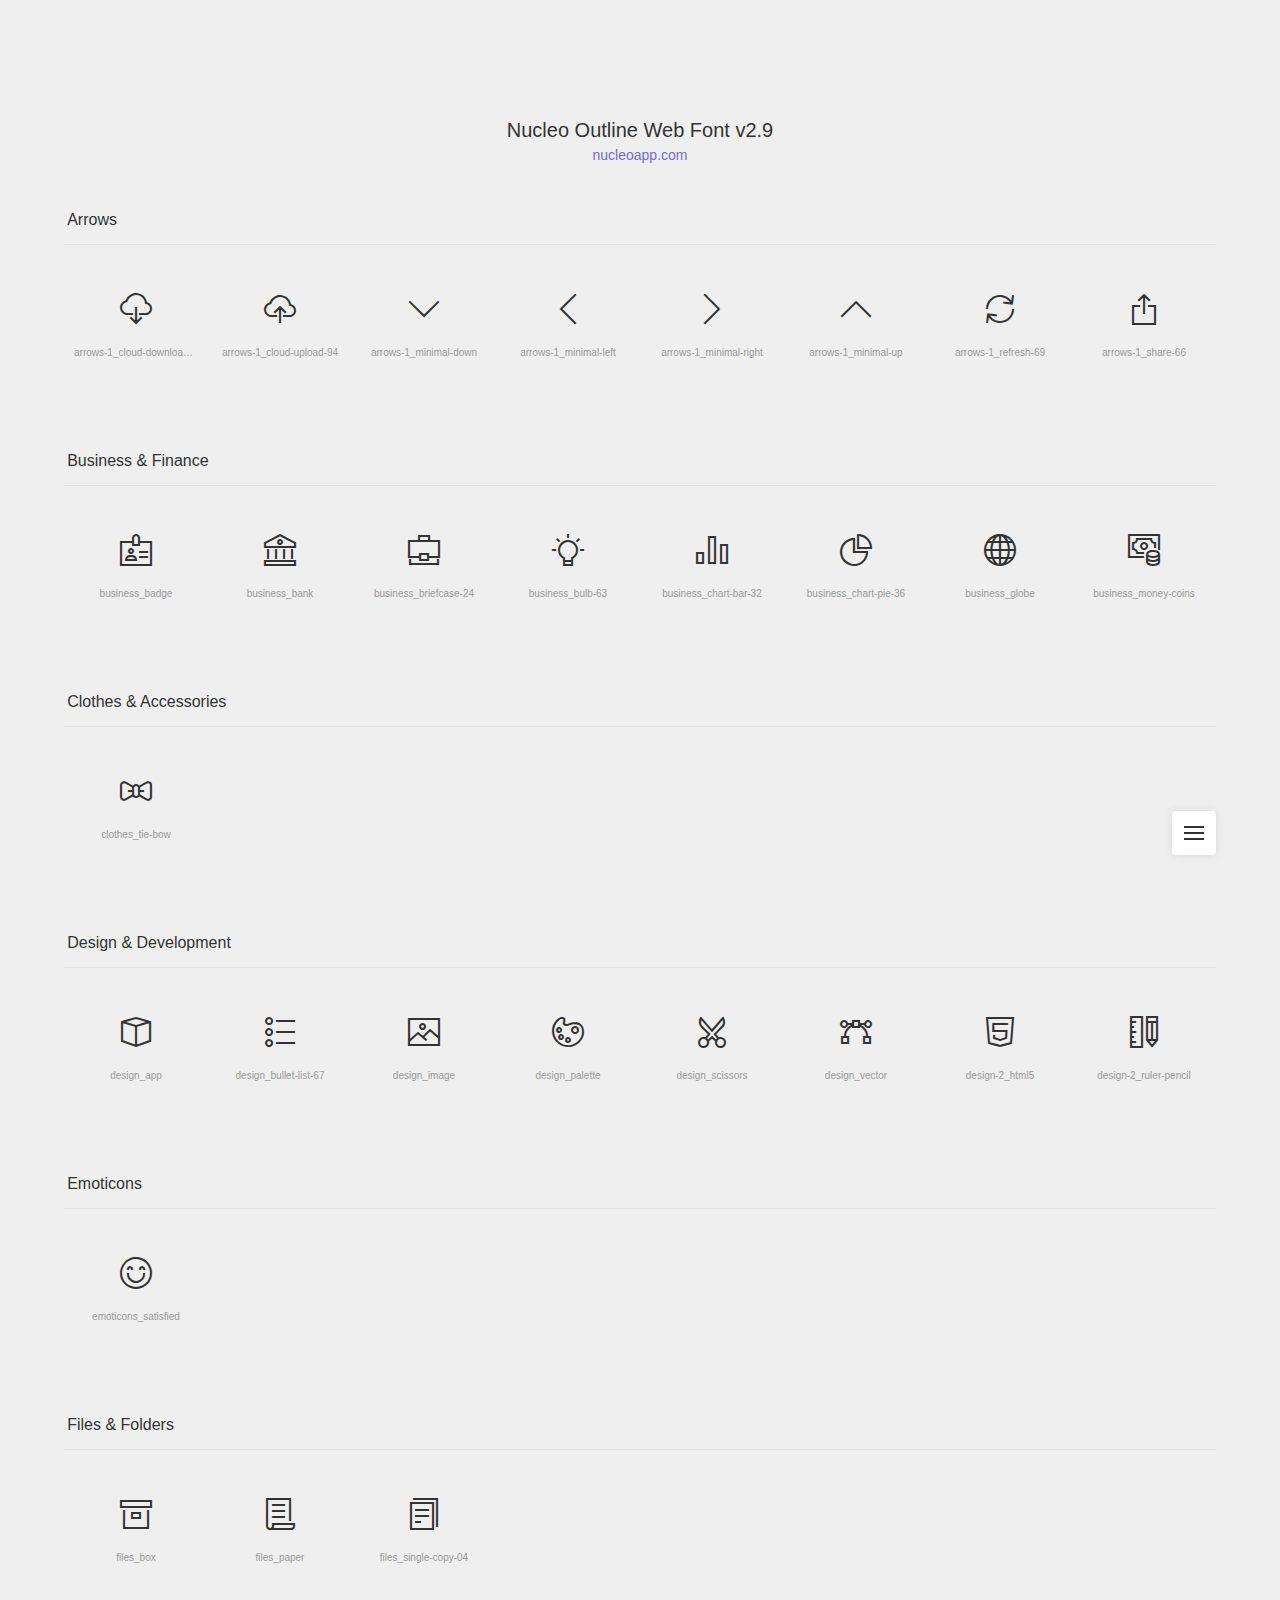
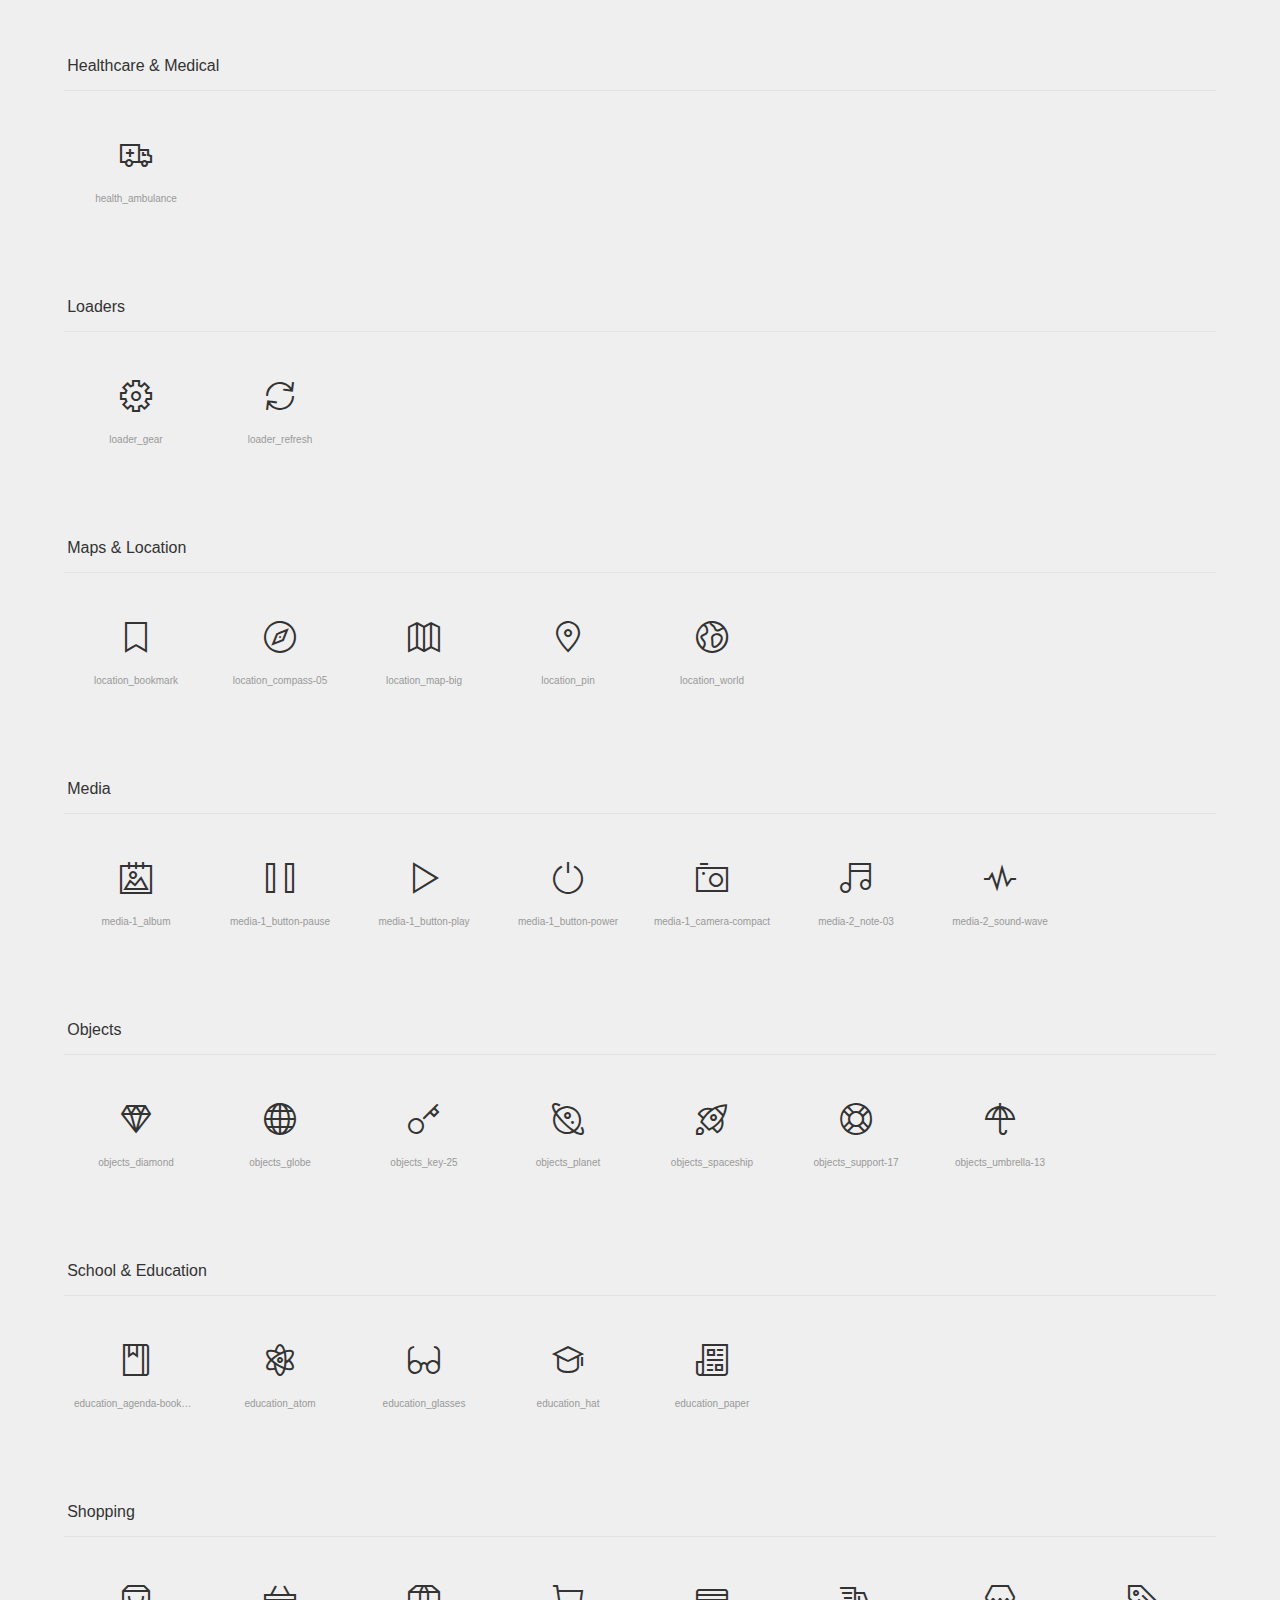
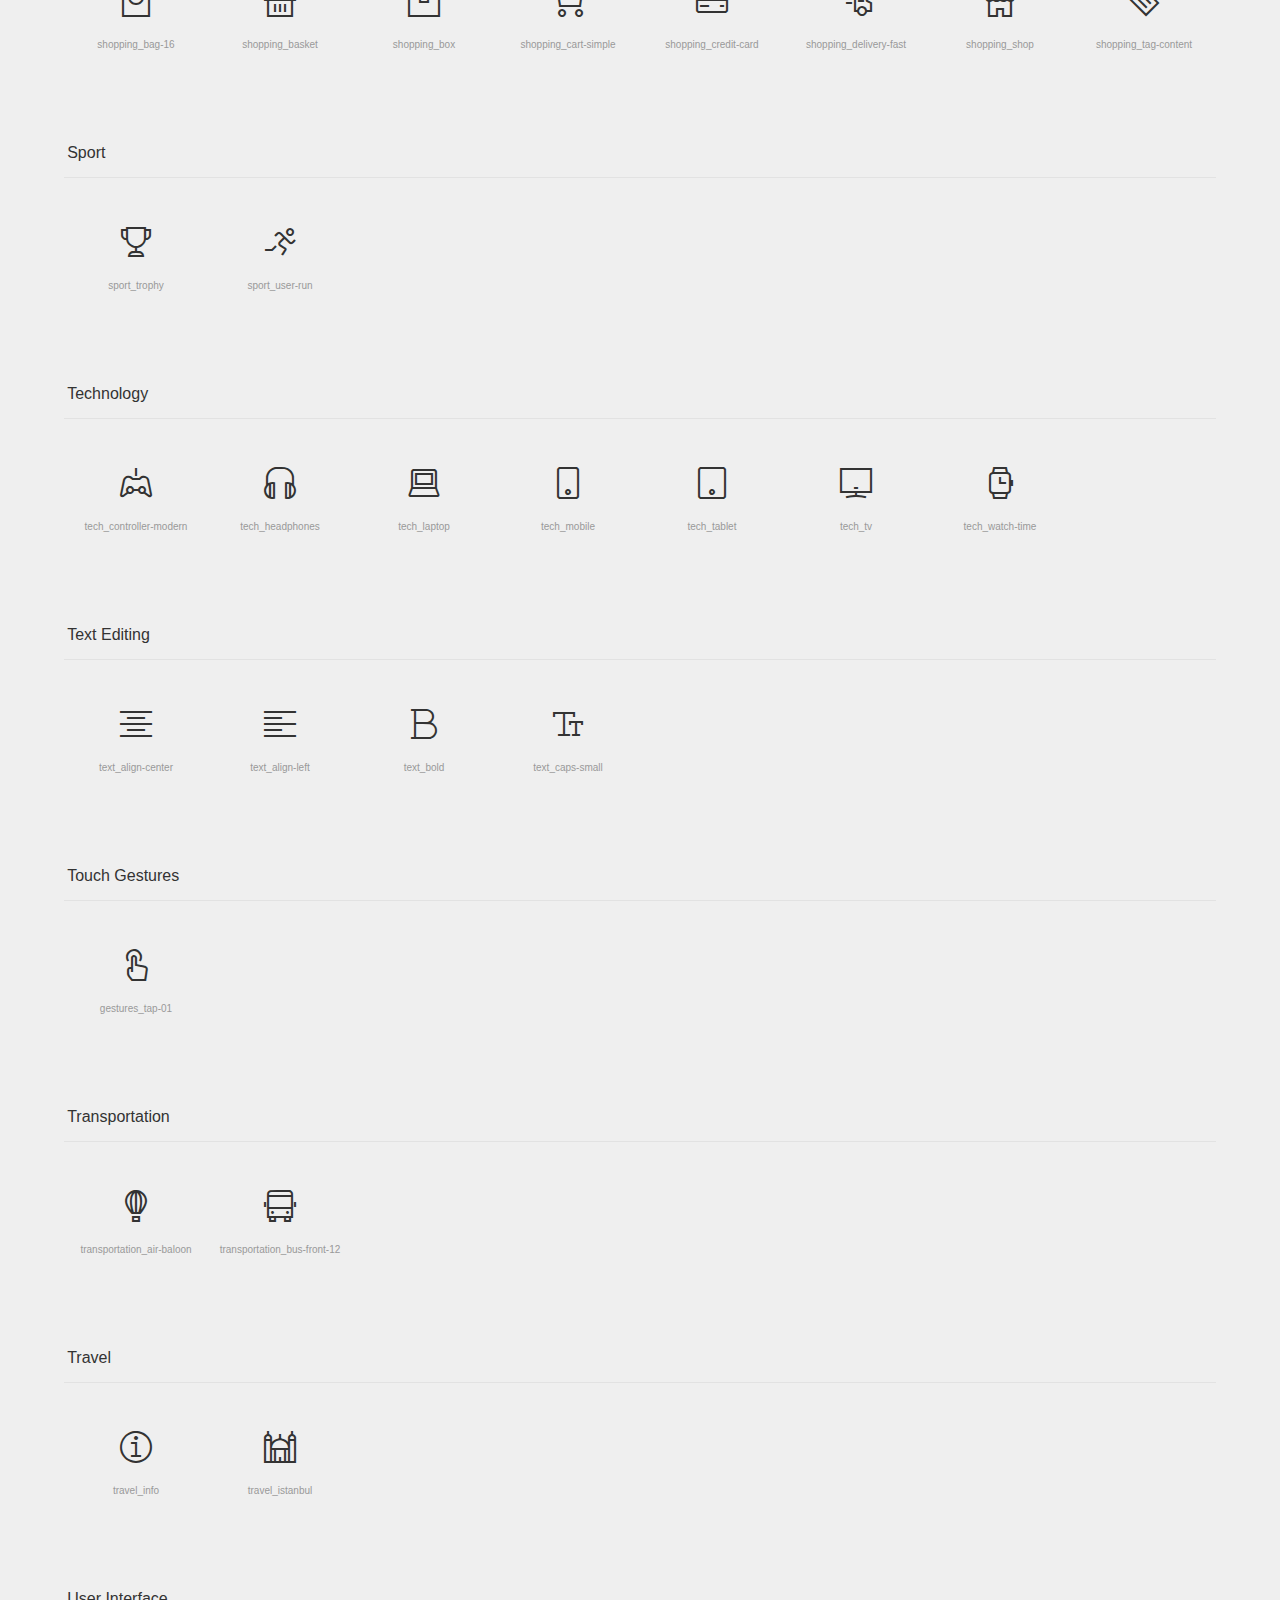
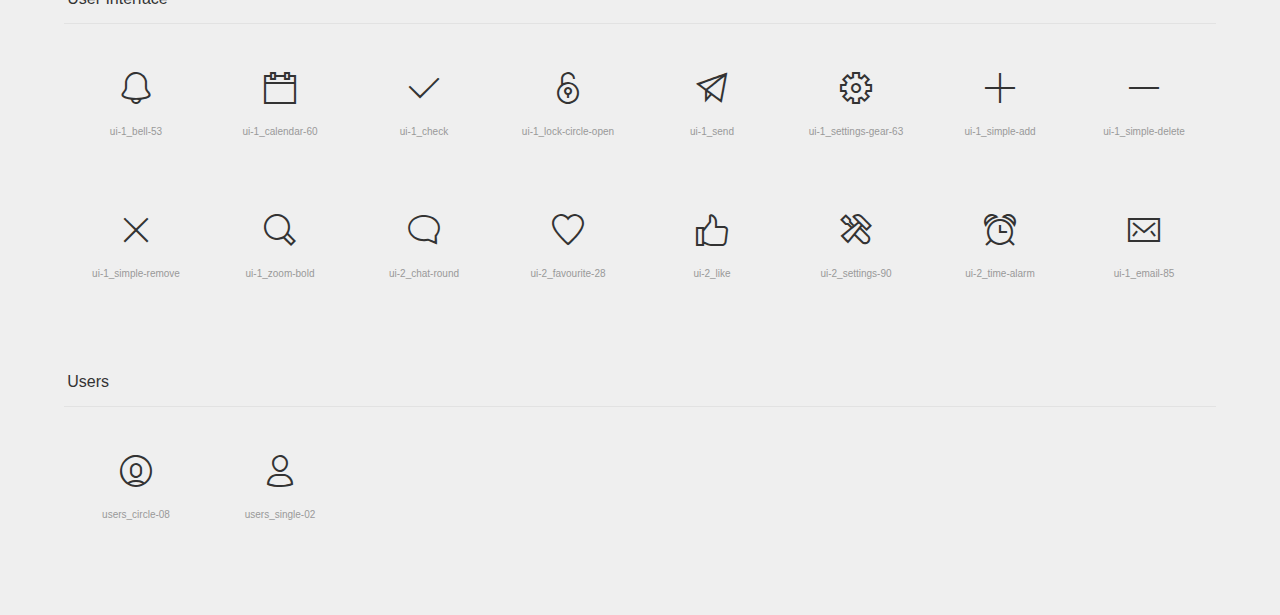
<file: admin/nucleo-icons.html>
<!doctype html>
<html lang="en">

<head>
  <meta charset="UTF-8">
  <meta name="viewport" content="width=device-width, initial-scale=1">
  <link rel="stylesheet" href="./assets/css/now-ui-dashboard.css">
  <link rel="shortcut icon" href="./assets/img/favicon.png">
  <title>Nucleo Outline Web Font</title>
  <script src="https://code.jquery.com/jquery-3.3.1.min.js" integrity="sha256-FgpCb/KJQlLNfOu91ta32o/NMZxltwRo8QtmkMRdAu8=" crossorigin="anonymous"></script>
  <style media="screen">
    /* http://meyerweb.com/eric/tools/css/reset/
	 v2.0 | 20110126
	 License: none (public domain)
  */

    html,
    body,
    div,
    span,
    applet,
    object,
    iframe,
    h1,
    h2,
    h3,
    h4,
    h5,
    h6,
    p,
    blockquote,
    pre,
    a,
    abbr,
    acronym,
    address,
    big,
    cite,
    code,
    del,
    dfn,
    em,
    img,
    ins,
    kbd,
    q,
    s,
    samp,
    small,
    strike,
    strong,
    sub,
    sup,
    tt,
    var,
    b,
    u,
    i,
    center,
    dl,
    dt,
    dd,
    ol,
    ul,
    li,
    fieldset,
    form,
    label,
    legend,
    table,
    caption,
    tbody,
    tfoot,
    thead,
    tr,
    th,
    td,
    article,
    aside,
    canvas,
    details,
    embed,
    figure,
    figcaption,
    footer,
    header,
    hgroup,
    menu,
    nav,
    output,
    ruby,
    section,
    summary,
    time,
    mark,
    audio,
    video {
      margin: 0;
      padding: 0;
      border: 0;
      font-size: 100%;
      font: inherit;
      vertical-align: baseline;
    }

    /* HTML5 display-role reset for older browsers */
    article,
    aside,
    details,
    figcaption,
    figure,
    footer,
    header,
    hgroup,
    menu,
    nav,
    section,
    main {
      display: block;
    }

    body {
      line-height: 1;
    }

    ol,
    ul {
      list-style: none;
    }

    blockquote,
    q {
      quotes: none;
    }

    blockquote:before,
    blockquote:after,
    q:before,
    q:after {
      content: '';
      content: none;
    }

    table {
      border-collapse: collapse;
      border-spacing: 0;
    }



    /* --------------------------------

  Nucleo Outline Web Font - nucleoapp.com/
  License - nucleoapp.com/license/
  Created using IcoMoon - icomoon.io

  -------------------------------- */

    /* --------------------------------

  Primary style

  -------------------------------- */
    *,
    *::after,
    *::before {
      box-sizing: border-box;
    }

    html {
      font-size: 62.5%;
    }

    body {
      font-size: 1.6rem;
      font-family: sans-serif;
      color: #333333;
      background: #efefef;
    }

    a {
      color: #766acf;
      text-decoration: none;
    }

    /* --------------------------------

  Main components

  -------------------------------- */
    header {
      text-align: center;
      padding: 120px 0 0;
    }

    header h1 {
      font-size: 2rem;
    }

    header p {
      font-size: 1.4rem;
      margin-top: .6em;
    }

    header a:hover {
      text-decoration: underline;
    }

    section {
      width: 90%;
      max-width: 1200px;
      margin: 50px auto;
    }

    section h2 {
      border-bottom: 1px solid #e2e2e2;
      padding: 0 0 1em .2em;
      margin-bottom: 1em;
    }

    ul::after {
      clear: both;
      content: "";
      display: table;
    }

    ul li {
      width: 25%;
      float: left;
      padding: 16px 0;
      text-align: center;
      border-radius: .25em;
      -webkit-transition: background 0.2s;
      -moz-transition: background 0.2s;
      transition: background 0.2s;
      -webkit-user-select: none;
      -moz-user-select: none;
      -ms-user-select: none;
      user-select: none;
      overflow: hidden;
    }

    ul li:hover {
      background: #dbdbdb;
    }

    ul p,
    ul em,
    ul input {
      display: inline-block;
      font-size: 1rem;
      color: #999999;
      -webkit-user-select: auto;
      -moz-user-select: auto;
      -ms-user-select: auto;
      user-select: auto;
      white-space: nowrap;
      width: 100%;
      overflow: hidden;
      text-overflow: ellipsis;
      cursor: pointer;
    }

    ul p {
      padding: 10px;
      margin-top: 10px;
    }

    ul p::selection,
    ul em::selection {
      background: #766acf;
      color: #efefef;
    }

    ul em {
      margin-bottom: 8px;
    }

    ul em::before {
      content: '[';
    }

    ul em::after {
      content: ']';
    }

    ul input {
      text-align: center;
      background: transparent;
      border: none;
      box-shadow: none;
      outline: none;
    }

    @media only screen and (min-width: 768px) {
      ul li {
        width: 20%;
        float: left;
      }
    }

    @media only screen and (min-width: 1024px) {
      ul li {
        width: 12.5%;
        float: left;
        padding: 32px 0;
      }
    }

    /* --------------------------------

  Smart fixed navigation

  -------------------------------- */

    #cd-nav ul {
      /* mobile first */
      position: fixed;
      width: 90%;
      max-width: 400px;
      max-height: 90%;
      right: 5%;
      bottom: 5%;
      border-radius: 0.25em;
      box-shadow: 0 0 10px rgba(0, 0, 0, 0.1);
      background: white;
      visibility: hidden;
      /* remove overflow:hidden if you want to create a drop-down menu - but then remember to fix/eliminate the list items animation */
      overflow: hidden;
      overflow-y: auto;
      z-index: 1;
      /* Force Hardware Acceleration in WebKit */
      -webkit-backface-visibility: hidden;
      backface-visibility: hidden;
      -webkit-transform: scale(0);
      -moz-transform: scale(0);
      -ms-transform: scale(0);
      -o-transform: scale(0);
      transform: scale(0);
      -webkit-transform-origin: 100% 100%;
      -moz-transform-origin: 100% 100%;
      -ms-transform-origin: 100% 100%;
      -o-transform-origin: 100% 100%;
      transform-origin: 100% 100%;
      -webkit-transition: -webkit-transform 0.3s, visibility 0s 0.3s;
      -moz-transition: -moz-transform 0.3s, visibility 0s 0.3s;
      transition: transform 0.3s, visibility 0s 0.3s;
    }

    #cd-nav ul li {
      /* Force Hardware Acceleration in WebKit */
      -webkit-backface-visibility: hidden;
      backface-visibility: hidden;
      display: block;
      width: 100%;
      padding: 0;
      text-align: left;
    }

    #cd-nav ul li:hover {
      background-color: #FFF;
    }

    #cd-nav ul.is-visible {
      visibility: visible;
      -webkit-transform: scale(1);
      -moz-transform: scale(1);
      -ms-transform: scale(1);
      -o-transform: scale(1);
      transform: scale(1);
      -webkit-transition: -webkit-transform 0.3s, visibility 0s 0s;
      -moz-transition: -moz-transform 0.3s, visibility 0s 0s;
      transition: transform 0.3s, visibility 0s 0s;
    }

    #cd-nav li a {
      display: block;
      padding: 1em;
      font-size: 1.2rem;
      border-bottom: 1px solid #eff2f6;
    }

    #cd-nav li a:hover {
      color: #333333;
    }

    #cd-nav li:last-child a {
      border-bottom: none;
    }

    .cd-nav-trigger {
      position: fixed;
      bottom: 5%;
      right: 5%;
      width: 44px;
      height: 44px;
      background: white;
      border-radius: 0.25em;
      box-shadow: 0 0 10px rgba(0, 0, 0, 0.1);
      /* image replacement */
      overflow: hidden;
      text-indent: 100%;
      white-space: nowrap;
      z-index: 2;
    }

    .cd-nav-trigger span {
      /* the span element is used to create the menu icon */
      position: absolute;
      display: block;
      width: 20px;
      height: 2px;
      background: #333333;
      top: 50%;
      margin-top: -1px;
      left: 50%;
      margin-left: -10px;
      -webkit-transition: background 0.3s;
      -moz-transition: background 0.3s;
      transition: background 0.3s;
    }

    .cd-nav-trigger span::before,
    .cd-nav-trigger span::after {
      content: '';
      position: absolute;
      left: 0;
      background: inherit;
      width: 100%;
      height: 100%;
      /* Force Hardware Acceleration in WebKit */
      -webkit-transform: translateZ(0);
      -moz-transform: translateZ(0);
      -ms-transform: translateZ(0);
      -o-transform: translateZ(0);
      transform: translateZ(0);
      -webkit-backface-visibility: hidden;
      backface-visibility: hidden;
      -webkit-transition: -webkit-transform 0.3s, background 0s;
      -moz-transition: -moz-transform 0.3s, background 0s;
      transition: transform 0.3s, background 0s;
    }

    .cd-nav-trigger span::before {
      top: -6px;
      -webkit-transform: rotate(0);
      -moz-transform: rotate(0);
      -ms-transform: rotate(0);
      -o-transform: rotate(0);
      transform: rotate(0);
    }

    .cd-nav-trigger span::after {
      bottom: -6px;
      -webkit-transform: rotate(0);
      -moz-transform: rotate(0);
      -ms-transform: rotate(0);
      -o-transform: rotate(0);
      transform: rotate(0);
    }

    .cd-nav-trigger.menu-is-open {
      box-shadow: none;
    }

    .cd-nav-trigger.menu-is-open span {
      background: rgba(232, 74, 100, 0);
    }

    .cd-nav-trigger.menu-is-open span::before,
    .cd-nav-trigger.menu-is-open span::after {
      background: #333333;
    }

    .cd-nav-trigger.menu-is-open span::before {
      top: 0;
      -webkit-transform: rotate(135deg);
      -moz-transform: rotate(135deg);
      -ms-transform: rotate(135deg);
      -o-transform: rotate(135deg);
      transform: rotate(135deg);
    }

    .cd-nav-trigger.menu-is-open span::after {
      bottom: 0;
      -webkit-transform: rotate(225deg);
      -moz-transform: rotate(225deg);
      -ms-transform: rotate(225deg);
      -o-transform: rotate(225deg);
      transform: rotate(225deg);
    }

    .now-ui-icons {
      display: inline-block;
      font: normal normal normal 32px/1 'Nucleo Outline';
      speak: none;
      text-transform: none;
      -webkit-font-smoothing: antialiased;
      -moz-osx-font-smoothing: grayscale;
    }
  </style>
</head>

<body>
  <header>
    <h1>Nucleo Outline Web Font v2.9</h1>
    <p><a href="https://nucleoapp.com/?ref=creativetim">nucleoapp.com</a></p>
  </header>
  <div id="cd-nav">
    <a id="cd-nav-trigger" href="#0" class="cd-nav-trigger">Menu<span></span></a>
    <nav>
      <ul id="cd-main-nav">
        <li><a href="#arrows">Arrows</a></li>
        <li><a href="#business">Business &amp; Finance</a></li>
        <li><a href="#clothes">Clothes &amp; Accessories</a></li>
        <li><a href="#design">Design &amp; Development</a></li>
        <li><a href="#emoticons">Emoticons</a></li>
        <li><a href="#files">Files &amp; Folders</a></li>
        <li><a href="#medical">Healthcare &amp; Medical</a></li>
        <li><a href="#loaders">Loaders</a></li>
        <li><a href="#maps">Maps &amp; Location</a></li>
        <li><a href="#media">Media</a></li>
        <li><a href="#objects">Objects</a></li>
        <li><a href="#school">School &amp; Education</a></li>
        <li><a href="#shopping">Shopping</a></li>
        <li><a href="#sport">Sport</a></li>
        <li><a href="#technology">Technology</a></li>
        <li><a href="#text">Text Editing</a></li>
        <li><a href="#gestures">Touch Gestures</a></li>
        <li><a href="#transportation">Transportation</a></li>
        <li><a href="#travel">Travel</a></li>
        <li><a href="#interface">User Interface</a></li>
        <li><a href="#users">Users</a></li>
      </ul>
    </nav>
  </div>
  <div id="icons-wrapper">
    <section id="arrows">
      <h2>Arrows</h2>
      <ul>
        <li>
          <i class="now-ui-icons arrows-1_cloud-download-93"></i>
          <p>arrows-1_cloud-download-93</p>
        </li>
        <li>
          <i class="now-ui-icons arrows-1_cloud-upload-94"></i>
          <p>arrows-1_cloud-upload-94</p>
        </li>
        <li>
          <i class="now-ui-icons arrows-1_minimal-down"></i>
          <p>arrows-1_minimal-down</p>
        </li>
        <li>
          <i class="now-ui-icons arrows-1_minimal-left"></i>
          <p>arrows-1_minimal-left</p>
        </li>
        <li>
          <i class="now-ui-icons arrows-1_minimal-right"></i>
          <p>arrows-1_minimal-right</p>
        </li>
        <li>
          <i class="now-ui-icons arrows-1_minimal-up"></i>
          <p>arrows-1_minimal-up</p>
        </li>
        <li>
          <i class="now-ui-icons arrows-1_refresh-69"></i>
          <p>arrows-1_refresh-69</p>
        </li>
        <li>
          <i class="now-ui-icons arrows-1_share-66"></i>
          <p>arrows-1_share-66</p>
        </li>
      </ul>
    </section>
    <section id="business">
      <h2>Business &amp; Finance</h2>
      <ul>
        <li>
          <i class="now-ui-icons business_badge"></i>
          <p>business_badge</p>
        </li>
        <li>
          <i class="now-ui-icons business_bank"></i>
          <p>business_bank</p>
        </li>
        <li>
          <i class="now-ui-icons business_briefcase-24"></i>
          <p>business_briefcase-24</p>
        </li>
        <li>
          <i class="now-ui-icons business_bulb-63"></i>
          <p>business_bulb-63</p>
        </li>
        <li>
          <i class="now-ui-icons business_chart-bar-32"></i>
          <p>business_chart-bar-32</p>
        </li>
        <li>
          <i class="now-ui-icons business_chart-pie-36"></i>
          <p>business_chart-pie-36</p>
        </li>
        <li>
          <i class="now-ui-icons business_globe"></i>
          <p>business_globe</p>
        </li>
        <li>
          <i class="now-ui-icons business_money-coins"></i>
          <p>business_money-coins</p>
        </li>
      </ul>
    </section>
    <section id="clothes">
      <h2>Clothes &amp; Accessories</h2>
      <ul>
        <li>
          <i class="now-ui-icons clothes_tie-bow"></i>
          <p>clothes_tie-bow</p>
        </li>
      </ul>
    </section>
    <section id="design">
      <h2>Design &amp; Development</h2>
      <ul>
        <li>
          <i class="now-ui-icons design_app"></i>
          <p>design_app</p>
        </li>
        <li>
          <i class="now-ui-icons design_bullet-list-67"></i>
          <p>design_bullet-list-67</p>
        </li>
        <li>
          <i class="now-ui-icons design_image"></i>
          <p>design_image</p>
        </li>
        <li>
          <i class="now-ui-icons design_palette"></i>
          <p>design_palette</p>
        </li>
        <li>
          <i class="now-ui-icons design_scissors"></i>
          <p>design_scissors</p>
        </li>
        <li>
          <i class="now-ui-icons design_vector"></i>
          <p>design_vector</p>
        </li>
        <li>
          <i class="now-ui-icons design-2_html5"></i>
          <p>design-2_html5</p>
        </li>
        <li>
          <i class="now-ui-icons design-2_ruler-pencil"></i>
          <p>design-2_ruler-pencil</p>
        </li>
      </ul>
    </section>
    <section id="emoticons">
      <h2>Emoticons</h2>
      <ul>
        <li>
          <i class="now-ui-icons emoticons_satisfied"></i>
          <p>emoticons_satisfied</p>
        </li>
      </ul>
    </section>
    <section id="files">
      <h2>Files &amp; Folders</h2>
      <ul>
        <li>
          <i class="now-ui-icons files_box"></i>
          <p>files_box</p>
        </li>
        <li>
          <i class="now-ui-icons files_paper"></i>
          <p>files_paper</p>
        </li>
        <li>
          <i class="now-ui-icons files_single-copy-04"></i>
          <p>files_single-copy-04</p>
        </li>
      </ul>
    </section>
    <section id="medical">
      <h2>Healthcare &amp; Medical</h2>
      <ul>
        <li>
          <i class="now-ui-icons health_ambulance"></i>
          <p>health_ambulance</p>
        </li>
      </ul>
    </section>
    <section id="loaders">
      <h2>Loaders</h2>
      <ul>
        <li>
          <i class="now-ui-icons loader_gear spin"></i>
          <p>loader_gear</p>
        </li>
        <li>
          <i class="now-ui-icons loader_refresh spin"></i>
          <p>loader_refresh</p>
        </li>
      </ul>
    </section>
    <section id="maps">
      <h2>Maps &amp; Location</h2>
      <ul>
        <li>
          <i class="now-ui-icons location_bookmark"></i>
          <p>location_bookmark</p>
        </li>
        <li>
          <i class="now-ui-icons location_compass-05"></i>
          <p>location_compass-05</p>
        </li>
        <li>
          <i class="now-ui-icons location_map-big"></i>
          <p>location_map-big</p>
        </li>
        <li>
          <i class="now-ui-icons location_pin"></i>
          <p>location_pin</p>
        </li>
        <li>
          <i class="now-ui-icons location_world"></i>
          <p>location_world</p>
        </li>
      </ul>
    </section>
    <section id="media">
      <h2>Media</h2>
      <ul>
        <li>
          <i class="now-ui-icons media-1_album"></i>
          <p>media-1_album</p>
        </li>
        <li>
          <i class="now-ui-icons media-1_button-pause"></i>
          <p>media-1_button-pause</p>
        </li>
        <li>
          <i class="now-ui-icons media-1_button-play"></i>
          <p>media-1_button-play</p>
        </li>
        <li>
          <i class="now-ui-icons media-1_button-power"></i>
          <p>media-1_button-power</p>
        </li>
        <li>
          <i class="now-ui-icons media-1_camera-compact"></i>
          <p>media-1_camera-compact</p>
        </li>
        <li>
          <i class="now-ui-icons media-2_note-03"></i>
          <p>media-2_note-03</p>
        </li>
        <li>
          <i class="now-ui-icons media-2_sound-wave"></i>
          <p>media-2_sound-wave</p>
        </li>
      </ul>
    </section>
    <section id="objects">
      <h2>Objects</h2>
      <ul>
        <li>
          <i class="now-ui-icons objects_diamond"></i>
          <p>objects_diamond</p>
        </li>
        <li>
          <i class="now-ui-icons objects_globe"></i>
          <p>objects_globe</p>
        </li>
        <li>
          <i class="now-ui-icons objects_key-25"></i>
          <p>objects_key-25</p>
        </li>
        <li>
          <i class="now-ui-icons objects_planet"></i>
          <p>objects_planet</p>
        </li>
        <li>
          <i class="now-ui-icons objects_spaceship"></i>
          <p>objects_spaceship</p>
        </li>
        <li>
          <i class="now-ui-icons objects_support-17"></i>
          <p>objects_support-17</p>
        </li>
        <li>
          <i class="now-ui-icons objects_umbrella-13"></i>
          <p>objects_umbrella-13</p>
        </li>
      </ul>
    </section>
    <section id="school">
      <h2>School &amp; Education</h2>
      <ul>
        <li>
          <i class="now-ui-icons education_agenda-bookmark"></i>
          <p>education_agenda-bookmark</p>
        </li>
        <li>
          <i class="now-ui-icons education_atom"></i>
          <p>education_atom</p>
        </li>
        <li>
          <i class="now-ui-icons education_glasses"></i>
          <p>education_glasses</p>
        </li>
        <li>
          <i class="now-ui-icons education_hat"></i>
          <p>education_hat</p>
        </li>
        <li>
          <i class="now-ui-icons education_paper"></i>
          <p>education_paper</p>
        </li>
      </ul>
    </section>
    <section id="shopping">
      <h2>Shopping</h2>
      <ul>
        <li>
          <i class="now-ui-icons shopping_bag-16"></i>
          <p>shopping_bag-16</p>
        </li>
        <li>
          <i class="now-ui-icons shopping_basket"></i>
          <p>shopping_basket</p>
        </li>
        <li>
          <i class="now-ui-icons shopping_box"></i>
          <p>shopping_box</p>
        </li>
        <li>
          <i class="now-ui-icons shopping_cart-simple"></i>
          <p>shopping_cart-simple</p>
        </li>
        <li>
          <i class="now-ui-icons shopping_credit-card"></i>
          <p>shopping_credit-card</p>
        </li>
        <li>
          <i class="now-ui-icons shopping_delivery-fast"></i>
          <p>shopping_delivery-fast</p>
        </li>
        <li>
          <i class="now-ui-icons shopping_shop"></i>
          <p>shopping_shop</p>
        </li>
        <li>
          <i class="now-ui-icons shopping_tag-content"></i>
          <p>shopping_tag-content</p>
        </li>
      </ul>
    </section>
    <section id="sport">
      <h2>Sport</h2>
      <ul>
        <li>
          <i class="now-ui-icons sport_trophy"></i>
          <p>sport_trophy</p>
        </li>
        <li>
          <i class="now-ui-icons sport_user-run"></i>
          <p>sport_user-run</p>
        </li>
      </ul>
    </section>
    <section id="technology">
      <h2>Technology</h2>
      <ul>
        <li>
          <i class="now-ui-icons tech_controller-modern"></i>
          <p>tech_controller-modern</p>
        </li>
        <li>
          <i class="now-ui-icons tech_headphones"></i>
          <p>tech_headphones</p>
        </li>
        <li>
          <i class="now-ui-icons tech_laptop"></i>
          <p>tech_laptop</p>
        </li>
        <li>
          <i class="now-ui-icons tech_mobile"></i>
          <p>tech_mobile</p>
        </li>
        <li>
          <i class="now-ui-icons tech_tablet"></i>
          <p>tech_tablet</p>
        </li>
        <li>
          <i class="now-ui-icons tech_tv"></i>
          <p>tech_tv</p>
        </li>
        <li>
          <i class="now-ui-icons tech_watch-time"></i>
          <p>tech_watch-time</p>
        </li>
      </ul>
    </section>
    <section id="text">
      <h2>Text Editing</h2>
      <ul>
        <li>
          <i class="now-ui-icons text_align-center"></i>
          <p>text_align-center</p>
        </li>
        <li>
          <i class="now-ui-icons text_align-left"></i>
          <p>text_align-left</p>
        </li>
        <li>
          <i class="now-ui-icons text_bold"></i>
          <p>text_bold</p>
        </li>
        <li>
          <i class="now-ui-icons text_caps-small"></i>
          <p>text_caps-small</p>
        </li>
      </ul>
    </section>
    <section id="gestures">
      <h2>Touch Gestures</h2>
      <ul>
        <li>
          <i class="now-ui-icons gestures_tap-01"></i>
          <p>gestures_tap-01</p>
        </li>
      </ul>
    </section>
    <section id="transportation">
      <h2>Transportation</h2>
      <ul>
        <li>
          <i class="now-ui-icons transportation_air-baloon"></i>
          <p>transportation_air-baloon</p>
        </li>
        <li>
          <i class="now-ui-icons transportation_bus-front-12"></i>
          <p>transportation_bus-front-12</p>
        </li>
      </ul>
    </section>
    <section id="travel">
      <h2>Travel</h2>
      <ul>
        <li>
          <i class="now-ui-icons travel_info"></i>
          <p>travel_info</p>
        </li>
        <li>
          <i class="now-ui-icons travel_istanbul"></i>
          <p>travel_istanbul</p>
        </li>
      </ul>
    </section>
    <section id="interface">
      <h2>User Interface</h2>
      <ul>
        <li>
          <i class="now-ui-icons ui-1_bell-53"></i>
          <p>ui-1_bell-53</p>
        </li>
        <li>
          <i class="now-ui-icons ui-1_calendar-60"></i>
          <p>ui-1_calendar-60</p>
        </li>
        <li>
          <i class="now-ui-icons ui-1_check"></i>
          <p>ui-1_check</p>
        </li>
        <li>
          <i class="now-ui-icons ui-1_lock-circle-open"></i>
          <p>ui-1_lock-circle-open</p>
        </li>
        <li>
          <i class="now-ui-icons ui-1_send"></i>
          <p>ui-1_send</p>
        </li>
        <li>
          <i class="now-ui-icons ui-1_settings-gear-63"></i>
          <p>ui-1_settings-gear-63</p>
        </li>
        <li>
          <i class="now-ui-icons ui-1_simple-add"></i>
          <p>ui-1_simple-add</p>
        </li>
        <li>
          <i class="now-ui-icons ui-1_simple-delete"></i>
          <p>ui-1_simple-delete</p>
        </li>
        <li>
          <i class="now-ui-icons ui-1_simple-remove"></i>
          <p>ui-1_simple-remove</p>
        </li>
        <li>
          <i class="now-ui-icons ui-1_zoom-bold"></i>
          <p>ui-1_zoom-bold</p>
        </li>
        <li>
          <i class="now-ui-icons ui-2_chat-round"></i>
          <p>ui-2_chat-round</p>
        </li>
        <li>
          <i class="now-ui-icons ui-2_favourite-28"></i>
          <p>ui-2_favourite-28</p>
        </li>
        <li>
          <i class="now-ui-icons ui-2_like"></i>
          <p>ui-2_like</p>
        </li>
        <li>
          <i class="now-ui-icons ui-2_settings-90"></i>
          <p>ui-2_settings-90</p>
        </li>
        <li>
          <i class="now-ui-icons ui-2_time-alarm"></i>
          <p>ui-2_time-alarm</p>
        </li>
        <li>
          <i class="now-ui-icons ui-1_email-85"></i>
          <p>ui-1_email-85</p>
        </li>
      </ul>
    </section>
    <section id="users">
      <h2>Users</h2>
      <ul>
        <li>
          <i class="now-ui-icons users_circle-08"></i>
          <p>users_circle-08</p>
        </li>
        <li>
          <i class="now-ui-icons users_single-02"></i>
          <p>users_single-02</p>
        </li>
      </ul>
    </section>
  </div>
  <script>
    function SelectText(element) {
      var doc = document,
        text = element,
        range, selection;
      if (doc.body.createTextRange) {
        range = document.body.createTextRange();
        range.moveToElementText(text);
        range.select();
      } else if (window.getSelection) {
        selection = window.getSelection();
        range = document.createRange();
        range.selectNodeContents(text);
        selection.removeAllRanges();
        selection.addRange(range);
      }
    }

    function hasClass(ele, cls) {
      return !!ele.getAttribute('class').match(new RegExp('(\\s|^)' + cls + '(\\s|$)'));
    }

    window.onload = function() {
      var trigger = document.getElementById('cd-nav-trigger'),
        menu = document.getElementById('cd-main-nav'),
        menuItems = menu.getElementsByTagName('li');
      trigger.onclick = function toggleMenu() {
        if (hasClass(trigger, 'menu-is-open')) {
          trigger.setAttribute('class', 'cd-nav-trigger');
          menu.setAttribute('class', '');
        } else {
          trigger.setAttribute('class', 'cd-nav-trigger menu-is-open');
          menu.setAttribute('class', 'is-visible');
        }
      }

      for (var i = 0; i < menuItems.length; i++) {
        menuItems[i].onclick = function closeMenu() {
          trigger.setAttribute('class', 'cd-nav-trigger');
          menu.setAttribute('class', '');
        }
      }
    }
  </script>
</body>

</html>
</file>
